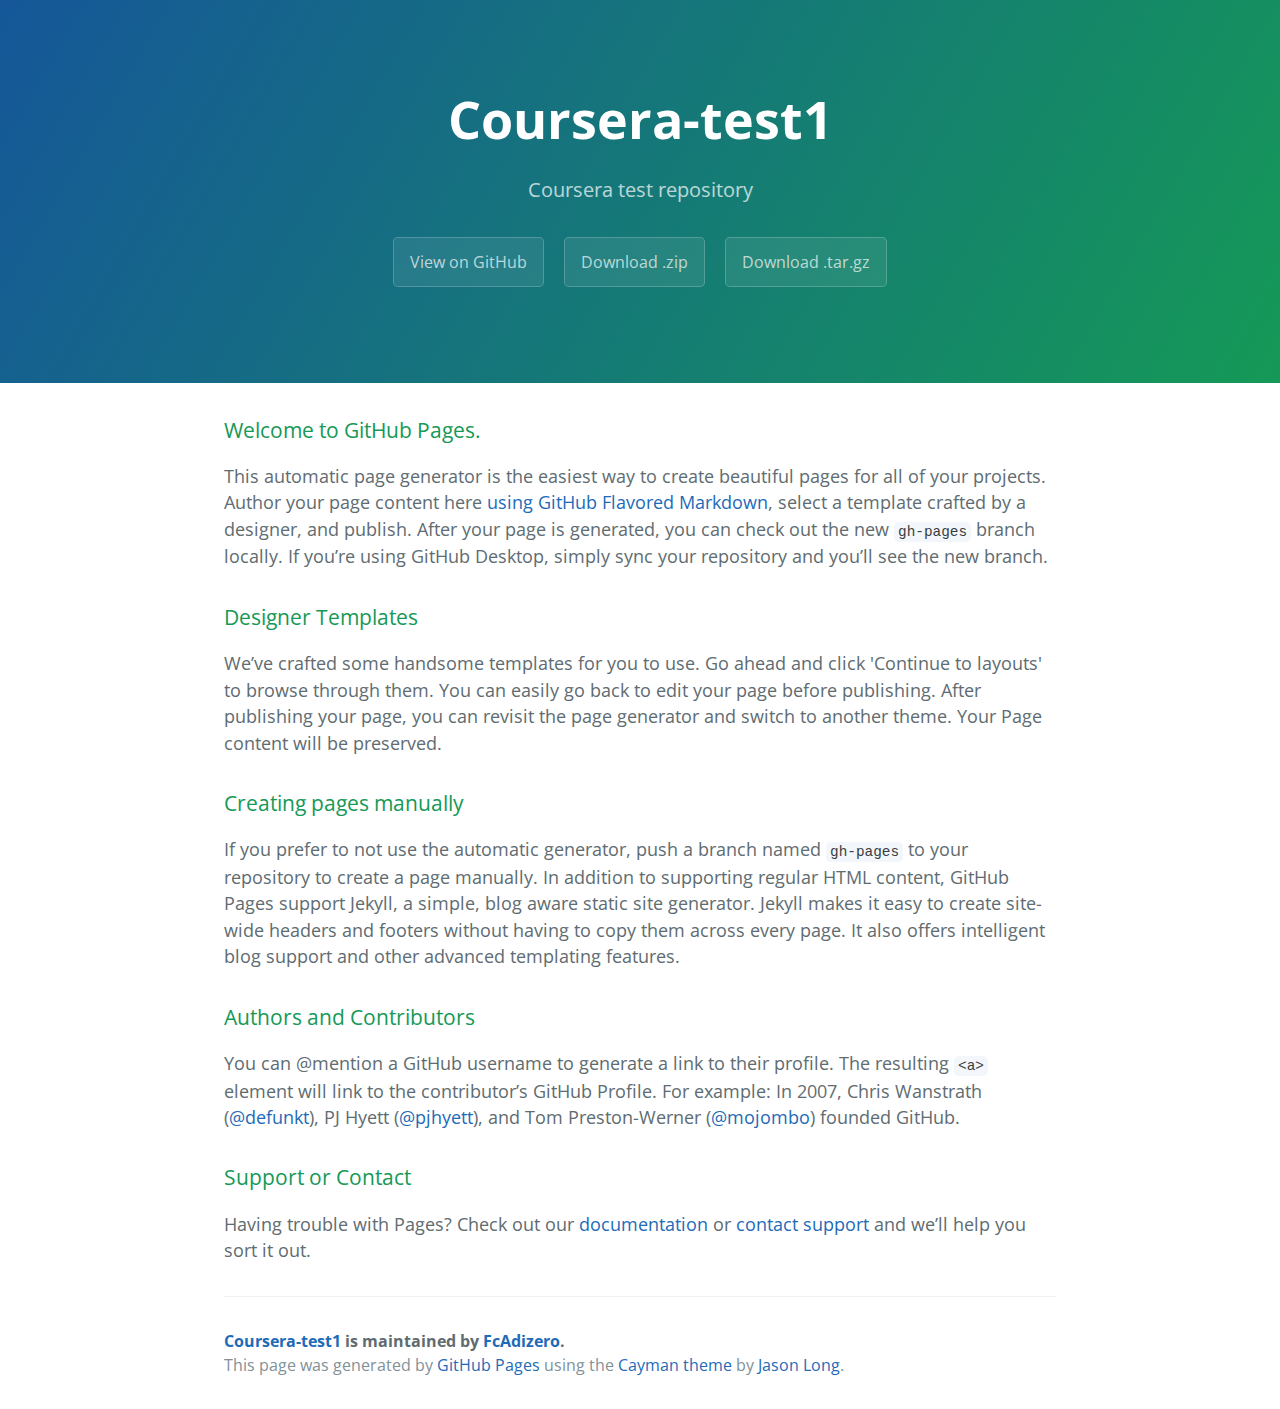
<file: index.html>
<!DOCTYPE html>
<html lang="en-us">
  <head>
    <meta charset="UTF-8">
    <title>Coursera-test1 by FcAdizero</title>
    <meta name="viewport" content="width=device-width, initial-scale=1">
    <link rel="stylesheet" type="text/css" href="stylesheets/normalize.css" media="screen">
    <link href='https://fonts.googleapis.com/css?family=Open+Sans:400,700' rel='stylesheet' type='text/css'>
    <link rel="stylesheet" type="text/css" href="stylesheets/stylesheet.css" media="screen">
    <link rel="stylesheet" type="text/css" href="stylesheets/github-light.css" media="screen">
  </head>
  <body>
    <section class="page-header">
      <h1 class="project-name">Coursera-test1</h1>
      <h2 class="project-tagline">Coursera test repository</h2>
      <a href="https://github.com/FcAdizero/coursera-test1" class="btn">View on GitHub</a>
      <a href="https://github.com/FcAdizero/coursera-test1/zipball/master" class="btn">Download .zip</a>
      <a href="https://github.com/FcAdizero/coursera-test1/tarball/master" class="btn">Download .tar.gz</a>
    </section>

    <section class="main-content">
      <h3>
<a id="welcome-to-github-pages" class="anchor" href="#welcome-to-github-pages" aria-hidden="true"><span aria-hidden="true" class="octicon octicon-link"></span></a>Welcome to GitHub Pages.</h3>

<p>This automatic page generator is the easiest way to create beautiful pages for all of your projects. Author your page content here <a href="https://guides.github.com/features/mastering-markdown/">using GitHub Flavored Markdown</a>, select a template crafted by a designer, and publish. After your page is generated, you can check out the new <code>gh-pages</code> branch locally. If you’re using GitHub Desktop, simply sync your repository and you’ll see the new branch.</p>

<h3>
<a id="designer-templates" class="anchor" href="#designer-templates" aria-hidden="true"><span aria-hidden="true" class="octicon octicon-link"></span></a>Designer Templates</h3>

<p>We’ve crafted some handsome templates for you to use. Go ahead and click 'Continue to layouts' to browse through them. You can easily go back to edit your page before publishing. After publishing your page, you can revisit the page generator and switch to another theme. Your Page content will be preserved.</p>

<h3>
<a id="creating-pages-manually" class="anchor" href="#creating-pages-manually" aria-hidden="true"><span aria-hidden="true" class="octicon octicon-link"></span></a>Creating pages manually</h3>

<p>If you prefer to not use the automatic generator, push a branch named <code>gh-pages</code> to your repository to create a page manually. In addition to supporting regular HTML content, GitHub Pages support Jekyll, a simple, blog aware static site generator. Jekyll makes it easy to create site-wide headers and footers without having to copy them across every page. It also offers intelligent blog support and other advanced templating features.</p>

<h3>
<a id="authors-and-contributors" class="anchor" href="#authors-and-contributors" aria-hidden="true"><span aria-hidden="true" class="octicon octicon-link"></span></a>Authors and Contributors</h3>

<p>You can @mention a GitHub username to generate a link to their profile. The resulting <code>&lt;a&gt;</code> element will link to the contributor’s GitHub Profile. For example: In 2007, Chris Wanstrath (<a href="https://github.com/defunkt" class="user-mention">@defunkt</a>), PJ Hyett (<a href="https://github.com/pjhyett" class="user-mention">@pjhyett</a>), and Tom Preston-Werner (<a href="https://github.com/mojombo" class="user-mention">@mojombo</a>) founded GitHub.</p>

<h3>
<a id="support-or-contact" class="anchor" href="#support-or-contact" aria-hidden="true"><span aria-hidden="true" class="octicon octicon-link"></span></a>Support or Contact</h3>

<p>Having trouble with Pages? Check out our <a href="https://help.github.com/pages">documentation</a> or <a href="https://github.com/contact">contact support</a> and we’ll help you sort it out.</p>

      <footer class="site-footer">
        <span class="site-footer-owner"><a href="https://github.com/FcAdizero/coursera-test1">Coursera-test1</a> is maintained by <a href="https://github.com/FcAdizero">FcAdizero</a>.</span>

        <span class="site-footer-credits">This page was generated by <a href="https://pages.github.com">GitHub Pages</a> using the <a href="https://github.com/jasonlong/cayman-theme">Cayman theme</a> by <a href="https://twitter.com/jasonlong">Jason Long</a>.</span>
      </footer>

    </section>

  
  </body>
</html>
</file>
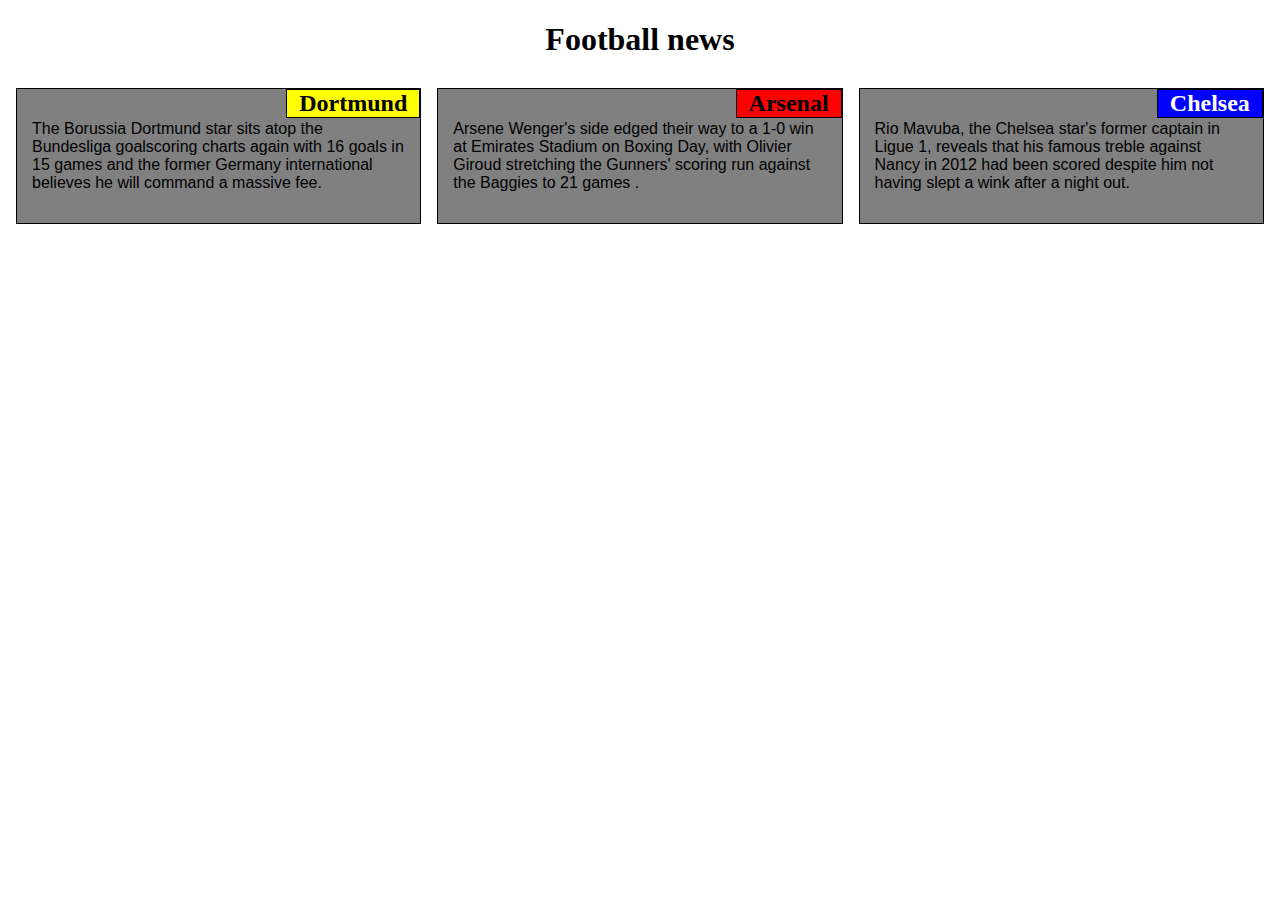
<file: module2_solution/index.html>
<!DOCTYPE html>
<html>
<head>
<meta charset="utf-8">
<meta name="viewport" content="width=device-width, initial-scale=1">
<title>Sports section</title>
<link rel="stylesheet" href="style.css">	

</head>
<body>
<h1>Football news</h1>
<div class="row">
	<div class="col-lg-4 col-md-6 col-sm-12">
		<div class="section">
         <h2 class="dortmund">    Dortmund    </h2>
	<p>The Borussia Dortmund star sits atop the Bundesliga goalscoring charts again with 16 goals in 15 games and the former Germany international believes he will command a massive fee.</p>
		</div>
		</div>
	<div class="col-lg-4 col-md-6 col-sm-12">
		<div class="section">
         <h2 class="arsenal">    Arsenal    </h2>
	<p>Arsene Wenger's side edged their way to a 1-0 win at Emirates Stadium on Boxing Day, with Olivier Giroud stretching the Gunners' scoring run against the Baggies to 21 games
.</p>
		</div>
		</div>
	<div class="col-lg-4 col-md-12 col-sm-12">
		<div class="section">
         <h2 class="chelsea">    Chelsea    </h2>
			<p>Rio Mavuba, the Chelsea star's former captain in Ligue 1, reveals that his famous treble against Nancy in 2012 had been scored despite him not having slept a wink after a night out.</p>
		</div>
		</div>
</div>

</body>
</html>
</file>
<file: stylesheets/stylesheet.css>
* {
  box-sizing: border-box; }

body {
  padding: 0;
  margin: 0;
  font-family: "Open Sans", "Helvetica Neue", Helvetica, Arial, sans-serif;
  font-size: 16px;
  line-height: 1.5;
  color: #606c71; }

a {
  color: #1e6bb8;
  text-decoration: none; }
  a:hover {
    text-decoration: underline; }

.btn {
  display: inline-block;
  margin-bottom: 1rem;
  color: rgba(255, 255, 255, 0.7);
  background-color: rgba(255, 255, 255, 0.08);
  border-color: rgba(255, 255, 255, 0.2);
  border-style: solid;
  border-width: 1px;
  border-radius: 0.3rem;
  transition: color 0.2s, background-color 0.2s, border-color 0.2s; }
  .btn + .btn {
    margin-left: 1rem; }

.btn:hover {
  color: rgba(255, 255, 255, 0.8);
  text-decoration: none;
  background-color: rgba(255, 255, 255, 0.2);
  border-color: rgba(255, 255, 255, 0.3); }

@media screen and (min-width: 64em) {
  .btn {
    padding: 0.75rem 1rem; } }

@media screen and (min-width: 42em) and (max-width: 64em) {
  .btn {
    padding: 0.6rem 0.9rem;
    font-size: 0.9rem; } }

@media screen and (max-width: 42em) {
  .btn {
    display: block;
    width: 100%;
    padding: 0.75rem;
    font-size: 0.9rem; }
    .btn + .btn {
      margin-top: 1rem;
      margin-left: 0; } }

.page-header {
  color: #fff;
  text-align: center;
  background-color: #159957;
  background-image: linear-gradient(120deg, #155799, #159957); }

@media screen and (min-width: 64em) {
  .page-header {
    padding: 5rem 6rem; } }

@media screen and (min-width: 42em) and (max-width: 64em) {
  .page-header {
    padding: 3rem 4rem; } }

@media screen and (max-width: 42em) {
  .page-header {
    padding: 2rem 1rem; } }

.project-name {
  margin-top: 0;
  margin-bottom: 0.1rem; }

@media screen and (min-width: 64em) {
  .project-name {
    font-size: 3.25rem; } }

@media screen and (min-width: 42em) and (max-width: 64em) {
  .project-name {
    font-size: 2.25rem; } }

@media screen and (max-width: 42em) {
  .project-name {
    font-size: 1.75rem; } }

.project-tagline {
  margin-bottom: 2rem;
  font-weight: normal;
  opacity: 0.7; }

@media screen and (min-width: 64em) {
  .project-tagline {
    font-size: 1.25rem; } }

@media screen and (min-width: 42em) and (max-width: 64em) {
  .project-tagline {
    font-size: 1.15rem; } }

@media screen and (max-width: 42em) {
  .project-tagline {
    font-size: 1rem; } }

.main-content :first-child {
  margin-top: 0; }
.main-content img {
  max-width: 100%; }
.main-content h1, .main-content h2, .main-content h3, .main-content h4, .main-content h5, .main-content h6 {
  margin-top: 2rem;
  margin-bottom: 1rem;
  font-weight: normal;
  color: #159957; }
.main-content p {
  margin-bottom: 1em; }
.main-content code {
  padding: 2px 4px;
  font-family: Consolas, "Liberation Mono", Menlo, Courier, monospace;
  font-size: 0.9rem;
  color: #383e41;
  background-color: #f3f6fa;
  border-radius: 0.3rem; }
.main-content pre {
  padding: 0.8rem;
  margin-top: 0;
  margin-bottom: 1rem;
  font: 1rem Consolas, "Liberation Mono", Menlo, Courier, monospace;
  color: #567482;
  word-wrap: normal;
  background-color: #f3f6fa;
  border: solid 1px #dce6f0;
  border-radius: 0.3rem; }
  .main-content pre > code {
    padding: 0;
    margin: 0;
    font-size: 0.9rem;
    color: #567482;
    word-break: normal;
    white-space: pre;
    background: transparent;
    border: 0; }
.main-content .highlight {
  margin-bottom: 1rem; }
  .main-content .highlight pre {
    margin-bottom: 0;
    word-break: normal; }
.main-content .highlight pre, .main-content pre {
  padding: 0.8rem;
  overflow: auto;
  font-size: 0.9rem;
  line-height: 1.45;
  border-radius: 0.3rem; }
.main-content pre code, .main-content pre tt {
  display: inline;
  max-width: initial;
  padding: 0;
  margin: 0;
  overflow: initial;
  line-height: inherit;
  word-wrap: normal;
  background-color: transparent;
  border: 0; }
  .main-content pre code:before, .main-content pre code:after, .main-content pre tt:before, .main-content pre tt:after {
    content: normal; }
.main-content ul, .main-content ol {
  margin-top: 0; }
.main-content blockquote {
  padding: 0 1rem;
  margin-left: 0;
  color: #819198;
  border-left: 0.3rem solid #dce6f0; }
  .main-content blockquote > :first-child {
    margin-top: 0; }
  .main-content blockquote > :last-child {
    margin-bottom: 0; }
.main-content table {
  display: block;
  width: 100%;
  overflow: auto;
  word-break: normal;
  word-break: keep-all; }
  .main-content table th {
    font-weight: bold; }
  .main-content table th, .main-content table td {
    padding: 0.5rem 1rem;
    border: 1px solid #e9ebec; }
.main-content dl {
  padding: 0; }
  .main-content dl dt {
    padding: 0;
    margin-top: 1rem;
    font-size: 1rem;
    font-weight: bold; }
  .main-content dl dd {
    padding: 0;
    margin-bottom: 1rem; }
.main-content hr {
  height: 2px;
  padding: 0;
  margin: 1rem 0;
  background-color: #eff0f1;
  border: 0; }

@media screen and (min-width: 64em) {
  .main-content {
    max-width: 64rem;
    padding: 2rem 6rem;
    margin: 0 auto;
    font-size: 1.1rem; } }

@media screen and (min-width: 42em) and (max-width: 64em) {
  .main-content {
    padding: 2rem 4rem;
    font-size: 1.1rem; } }

@media screen and (max-width: 42em) {
  .main-content {
    padding: 2rem 1rem;
    font-size: 1rem; } }

.site-footer {
  padding-top: 2rem;
  margin-top: 2rem;
  border-top: solid 1px #eff0f1; }

.site-footer-owner {
  display: block;
  font-weight: bold; }

.site-footer-credits {
  color: #819198; }

@media screen and (min-width: 64em) {
  .site-footer {
    font-size: 1rem; } }

@media screen and (min-width: 42em) and (max-width: 64em) {
  .site-footer {
    font-size: 1rem; } }

@media screen and (max-width: 42em) {
  .site-footer {
    font-size: 0.9rem; } }
</file>
<file: stylesheets/github-light.css>
/*
The MIT License (MIT)

Copyright (c) 2016 GitHub, Inc.

Permission is hereby granted, free of charge, to any person obtaining a copy
of this software and associated documentation files (the "Software"), to deal
in the Software without restriction, including without limitation the rights
to use, copy, modify, merge, publish, distribute, sublicense, and/or sell
copies of the Software, and to permit persons to whom the Software is
furnished to do so, subject to the following conditions:

The above copyright notice and this permission notice shall be included in all
copies or substantial portions of the Software.

THE SOFTWARE IS PROVIDED "AS IS", WITHOUT WARRANTY OF ANY KIND, EXPRESS OR
IMPLIED, INCLUDING BUT NOT LIMITED TO THE WARRANTIES OF MERCHANTABILITY,
FITNESS FOR A PARTICULAR PURPOSE AND NONINFRINGEMENT. IN NO EVENT SHALL THE
AUTHORS OR COPYRIGHT HOLDERS BE LIABLE FOR ANY CLAIM, DAMAGES OR OTHER
LIABILITY, WHETHER IN AN ACTION OF CONTRACT, TORT OR OTHERWISE, ARISING FROM,
OUT OF OR IN CONNECTION WITH THE SOFTWARE OR THE USE OR OTHER DEALINGS IN THE
SOFTWARE.

*/

.pl-c /* comment */ {
  color: #969896;
}

.pl-c1 /* constant, variable.other.constant, support, meta.property-name, support.constant, support.variable, meta.module-reference, markup.raw, meta.diff.header */,
.pl-s .pl-v /* string variable */ {
  color: #0086b3;
}

.pl-e /* entity */,
.pl-en /* entity.name */ {
  color: #795da3;
}

.pl-smi /* variable.parameter.function, storage.modifier.package, storage.modifier.import, storage.type.java, variable.other */,
.pl-s .pl-s1 /* string source */ {
  color: #333;
}

.pl-ent /* entity.name.tag */ {
  color: #63a35c;
}

.pl-k /* keyword, storage, storage.type */ {
  color: #a71d5d;
}

.pl-s /* string */,
.pl-pds /* punctuation.definition.string, string.regexp.character-class */,
.pl-s .pl-pse .pl-s1 /* string punctuation.section.embedded source */,
.pl-sr /* string.regexp */,
.pl-sr .pl-cce /* string.regexp constant.character.escape */,
.pl-sr .pl-sre /* string.regexp source.ruby.embedded */,
.pl-sr .pl-sra /* string.regexp string.regexp.arbitrary-repitition */ {
  color: #183691;
}

.pl-v /* variable */ {
  color: #ed6a43;
}

.pl-id /* invalid.deprecated */ {
  color: #b52a1d;
}

.pl-ii /* invalid.illegal */ {
  color: #f8f8f8;
  background-color: #b52a1d;
}

.pl-sr .pl-cce /* string.regexp constant.character.escape */ {
  font-weight: bold;
  color: #63a35c;
}

.pl-ml /* markup.list */ {
  color: #693a17;
}

.pl-mh /* markup.heading */,
.pl-mh .pl-en /* markup.heading entity.name */,
.pl-ms /* meta.separator */ {
  font-weight: bold;
  color: #1d3e81;
}

.pl-mq /* markup.quote */ {
  color: #008080;
}

.pl-mi /* markup.italic */ {
  font-style: italic;
  color: #333;
}

.pl-mb /* markup.bold */ {
  font-weight: bold;
  color: #333;
}

.pl-md /* markup.deleted, meta.diff.header.from-file */ {
  color: #bd2c00;
  background-color: #ffecec;
}

.pl-mi1 /* markup.inserted, meta.diff.header.to-file */ {
  color: #55a532;
  background-color: #eaffea;
}

.pl-mdr /* meta.diff.range */ {
  font-weight: bold;
  color: #795da3;
}

.pl-mo /* meta.output */ {
  color: #1d3e81;
}
</file>
<file: module2_solution/style.css>
* {
  box-sizing: border-box;
}

h1{
text-align: center;
}

p {
    font-family: Arial, Helvetica, sans-serif;
}



.row{
  width: 100%;
}
.section{
  position: relative;
  padding: 15px;
  border: 1px solid black;
  margin: 8px;
  background-color: gray;
  
}
.dortmund{
  position: absolute;
  top: 0px;
  right: 0px;
  margin: 0px;
  background-color: yellow;
  border: 1px solid black;
  padding: 0px 12px;
}

.arsenal{
  position: absolute;
  top: 0px;
  right: 0px;
  margin: 0px;
  background-color: red;
  border: 1px solid black;
  padding: 0px 12px;
}

.chelsea{
  position: absolute;
  top: 0px;
  right: 0px;
  margin: 0px;
  background-color: blue;
  color:white;
  border: 1px solid black;
  padding: 0px 12px;
}

@media (min-width: 992px) {
  .col-lg-1, .col-lg-2, .col-lg-3, .col-lg-4, .col-lg-5, .col-lg-6, .col-lg-7, .col-lg-8, .col-lg-9, .col-lg-10, .col-lg-11, .col-lg-12 {
    float: left;
   
      
  }
  .col-lg-1 {
    width: 8.33%;
  }
  .col-lg-2 {
    width: 16.66%;
  }
  .col-lg-3 {
    width: 25%;
  }
  .col-lg-4 {
    width: 33.33%;
  }
  .col-lg-5 {
    width: 41.66%;
  }
  .col-lg-6 {
    width: 50%;
  }
  .col-lg-7 {
    width: 58.33%;
  }
  .col-lg-8 {
    width: 66.66%;
  }
  .col-lg-9 {
    width: 74.99%;
  }
  .col-lg-10 {
    width: 83.33%;
  }
  .col-lg-11 {
    width: 91.66%;
  }
  .col-lg-12 {
    width: 100%;
  }
}

/********** Medium devices only **********/
@media (min-width: 768px) and (max-width: 991px) {
  .col-md-1, .col-md-2, .col-md-3, .col-md-4, .col-md-5, .col-md-6, .col-md-7, .col-md-8, .col-md-9, .col-md-10, .col-md-11, .col-md-12 {
    float: left;

  }
  .col-md-1 {
    width: 8.33%;
  }
  .col-md-2 {
    width: 16.66%;
  }
  .col-md-3 {
    width: 25%;
  }
  .col-md-4 {
    width: 33.33%;
  }
  .col-md-5 {
    width: 41.66%;
  }
  .col-md-6 {
    width: 50%;
  }
  .col-md-7 {
    width: 58.33%;
  }
  .col-md-8 {
    width: 66.66%;
  }
  .col-md-9 {
    width: 74.99%;
  }
  .col-md-10 {
    width: 83.33%;
  }
  .col-md-11 {
    width: 91.66%;
  }
  .col-md-12 {
    width: 100%;
  }
}

@media  (max-width: 767px) {
  .col-sm-1, .col-sm-2, .col-sm-3, .col-sm-4, .col-sm-5, .col-sm-6, .col-sm-7, .col-sm-8, .col-sm-9, .col-sm-10, .col-sm-11, .col-sm-12 {
    float: left;

  }
  .col-sm-1 {
    width: 8.33%;
  }
  .col-sm-2 {
    width: 16.66%;
  }
  .col-sm-3 {
    width: 25%;
  }
  .col-sm-4 {
    width: 33.33%;
  }
  .col-sm-5 {
    width: 41.66%;
  }
  .col-sm-6 {
    width: 50%;
  }
  .col-sm-7 {
    width: 58.33%;
  }
  .col-sm-8 {
    width: 66.66%;
  }
  .col-sm-9 {
    width: 74.99%;
  }
  .col-sm-10 {
    width: 83.33%;
  }
  .col-sm-11 {
    width: 91.66%;
  }
  .col-sm-12 {
    width: 100%;
  }
}
</file>
